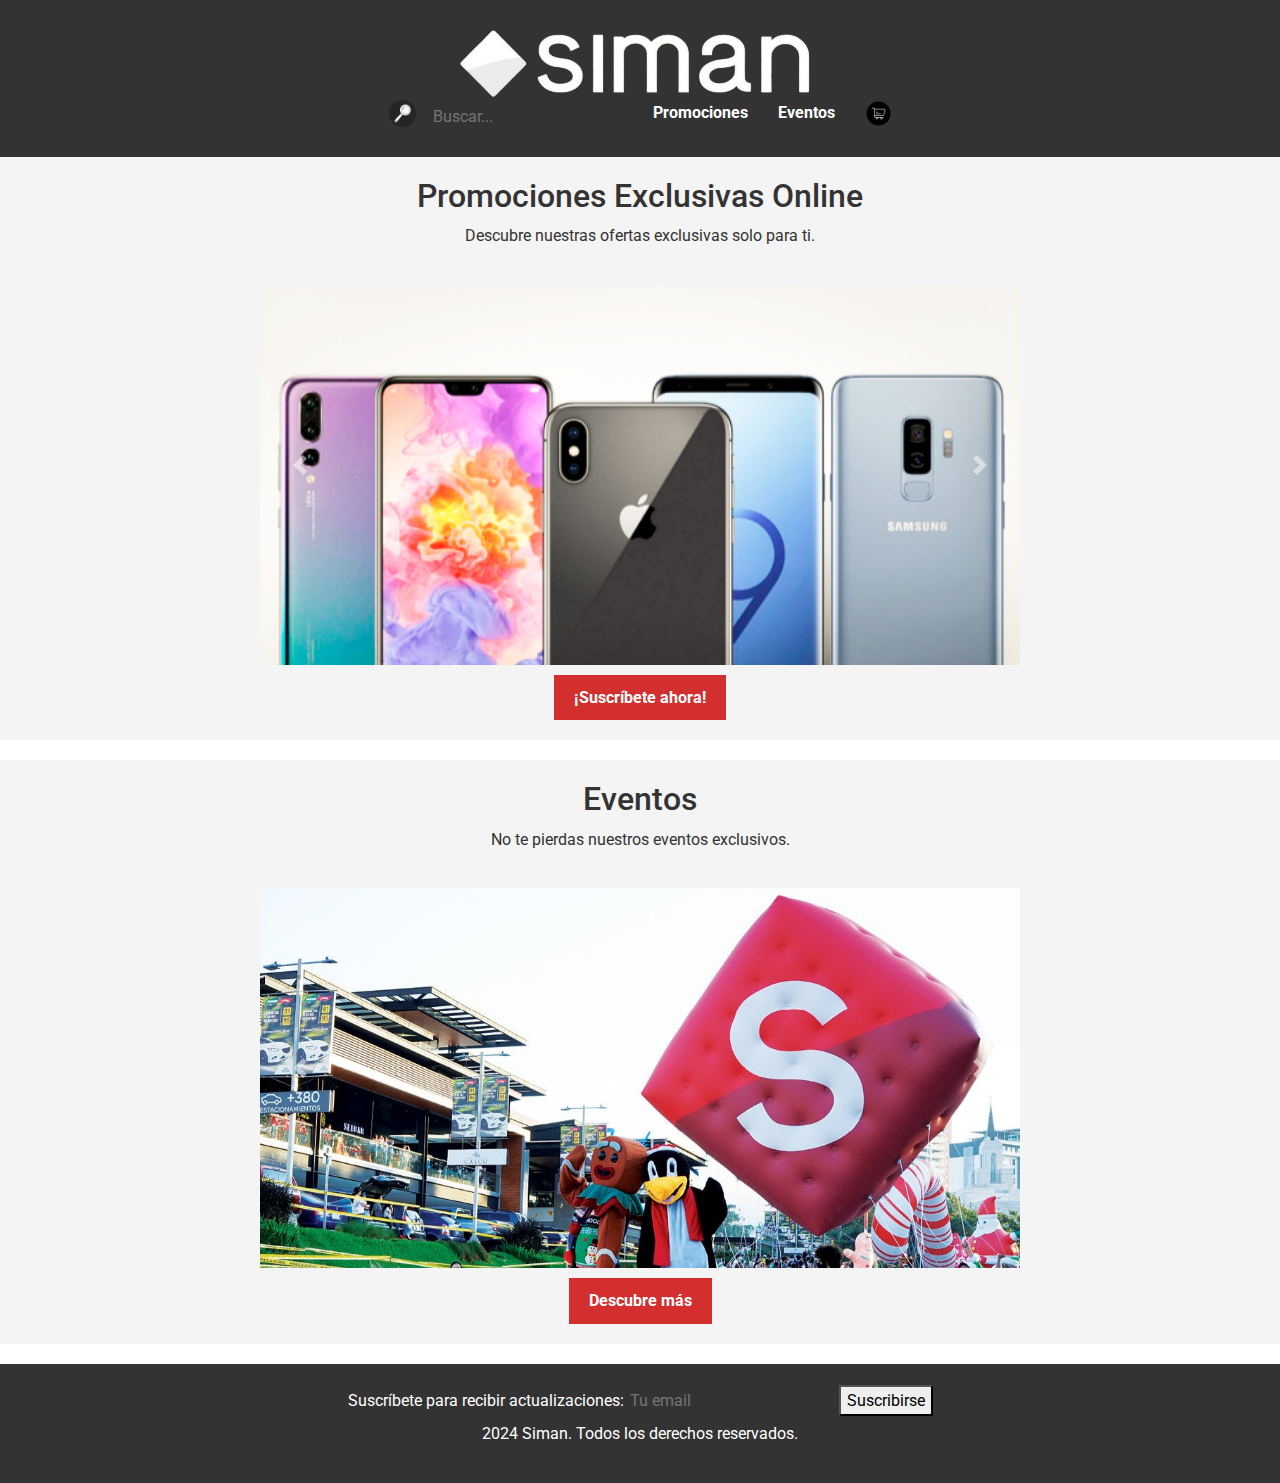
<file: index.html>
<!DOCTYPE html>
<html lang="es">
<head>
    <meta charset="UTF-8">
    <meta name="viewport" content="width=device-width, initial-scale=1.0">
    <title>Siman</title>
    <!-- vinculando Bootstrap CSS -->
    <link href="https://stackpath.bootstrapcdn.com/bootstrap/4.5.2/css/bootstrap.min.css" rel="stylesheet">
    <!-- vinculando el archivo CSS -->
    <link rel="stylesheet" href="./CSS/style.css">
    <!-- Agregando Google Fonts -->
    <link href="https://fonts.googleapis.com/css2?family=Roboto:wght@400;700&display=swap" rel="stylesheet">
    <link href="https://fonts.googleapis.com/css2?family=Lobster&display=swap" rel="stylesheet">
</head>
<body>
    <!-- Header -->
    <header>
        <div class="logo">
            <h1><a><img class="myImg2" src="./SRC/siman-removebg-preview.png"></a></h1>
        </div>
        <nav>
            <ul>
                <li><a><img class="myImg" src="./SRC/search.png"></a></li>
                <form action="">
                    <input type="text" placeholder="Buscar..." name="search">
                </form>
                <li><a class="myMenu" href="./HTML/PromocionesOnline.html">Promociones</a></li>
                <li><a class="myMenu" href="./HTML/Eventos.html">Eventos</a></li>
                <li><a><img class="myImg" src="./SRC/shopping-cart.png"></a></li>
            </ul>
        </nav>
    </header>

    <!-- Sección principal con promociones -->
    <main>
        <!-- Sección de promociones -->
        <section id="promociones">
            <h2>Promociones Exclusivas Online</h2>
            <p>Descubre nuestras ofertas exclusivas solo para ti.</p>
            
            <!-- Carrusel de Promociones -->
            <section id="promocionesCarrusel" class="carousel slide" data-ride="carousel">
                <div class="carousel-inner">
                    <div class="carousel-item active">
                        <img src="./SRC/carrusel1.jpg" class="d-block w-100" alt="Promoción 1">
                    </div>
                    <div class="carousel-item">
                        <img src="./SRC/carrusel2.jpg" class="d-block w-100" alt="Promoción 2">
                    </div>
                    <div class="carousel-item">
                        <img src="./SRC/carrusel3.jpg" class="d-block w-100" alt="Promoción 3">
                    </div>
                    <div class="carousel-item">
                        <img src="./SRC/carrusel4.jpg" class="d-block w-100" alt="Promoción 4">
                    </div>
                    <div class="carousel-item">
                        <img src="./SRC/carrusel5.jpg" class="d-block w-100" alt="Promoción 5">
                    </div>
                    <div class="carousel-item">
                        <img src="./SRC/carrusel6.jpg" class="d-block w-100" alt="Promoción 6">
                    </div>
                    <div class="carousel-item">
                        <img src="./SRC/carrusel7.jpg" class="d-block w-100" alt="Promoción 7">
                    </div>
                </div>
                <a class="carousel-control-prev" href="#promocionesCarrusel" role="button" data-slide="prev">
                    <span class="carousel-control-prev-icon" aria-hidden="true"></span>
                    <span class="sr-only">Previous</span>
                </a>
                <a class="carousel-control-next" href="#promocionesCarrusel" role="button" data-slide="next">
                    <span class="carousel-control-next-icon" aria-hidden="true"></span>
                    <span class="sr-only">Next</span>
                </a>
            </section>

            <a href="./HTML/PromocionesOnline.html"><button class="cta-button">¡Suscríbete ahora!</button></a>
        </section>

        <!-- Sección de eventos -->
        <section id="eventos">
            <h2>Eventos</h2>
            <p>No te pierdas nuestros eventos exclusivos.</p>
            
            <!-- Carrusel de Eventos -->
            <section id="eventosCarrusel" class="carousel slide" data-ride="carousel">
                <div class="carousel-inner">
                    <div class="carousel-item active">
                        <img src="./SRC/carru1.jpg" class="d-block w-100" alt="Evento 1">
                    </div>
                    <div class="carousel-item">
                        <img src="./SRC/carru2.jpg" class="d-block w-100" alt="Evento 2">
                    </div>
                    <div class="carousel-item">
                        <img src="./SRC/carru3.jpg" class="d-block w-100" alt="Evento 3">
                    </div>
                    <div class="carousel-item">
                        <img src="./SRC/carru4.jpg" class="d-block w-100" alt="Evento 4">
                    </div>
                    <div class="carousel-item">
                        <img src="./SRC/carru5.jpg" class="d-block w-100" alt="Evento 5">
                    </div>
                    <div class="carousel-item">
                        <img src="./SRC/carru6.jpg" class="d-block w-100" alt="Evento 6">
                    </div>
                    <div class="carousel-item">
                        <img src="./SRC/carru7.jpg" class="d-block w-100" alt="Evento 7">
                    </div>
                </div>
                <a class="carousel-control-prev" href="#eventosCarrusel" role="button" data-slide="prev">
                    <span class="carousel-control-prev-icon" aria-hidden="true"></span>
                    <span class="sr-only">Previous</span>
                </a>
                <a class="carousel-control-next" href="#eventosCarrusel" role="button" data-slide="next">
                    <span class="carousel-control-next-icon" aria-hidden="true"></span>
                    <span class="sr-only">Next</span>
                </a>
            </section>

            <a href="./HTML/Eventos.html"><button class="cta-button">Descubre más</button></a>
        </section>
    </main>

    <!-- Footer con suscripción y copyright -->
    <footer>
        <form>
            <label for="email">Suscríbete para recibir actualizaciones:</label>
            <input type="email" id="email" name="email" placeholder="Tu email" required>
            <button type="submit">Suscribirse</button>
        </form>
        <p>2024 Siman. Todos los derechos reservados.</p>
    </footer>

    <!-- vinculando Bootstrap JS y dependencias -->
    <script src="https://code.jquery.com/jquery-3.5.1.slim.min.js"></script>
    <script src="https://cdn.jsdelivr.net/npm/@popperjs/core@2.9.2/dist/umd/popper.min.js"></script>
    <script src="https://stackpath.bootstrapcdn.com/bootstrap/4.5.2/js/bootstrap.min.js"></script>
</body>
</html>
</file>
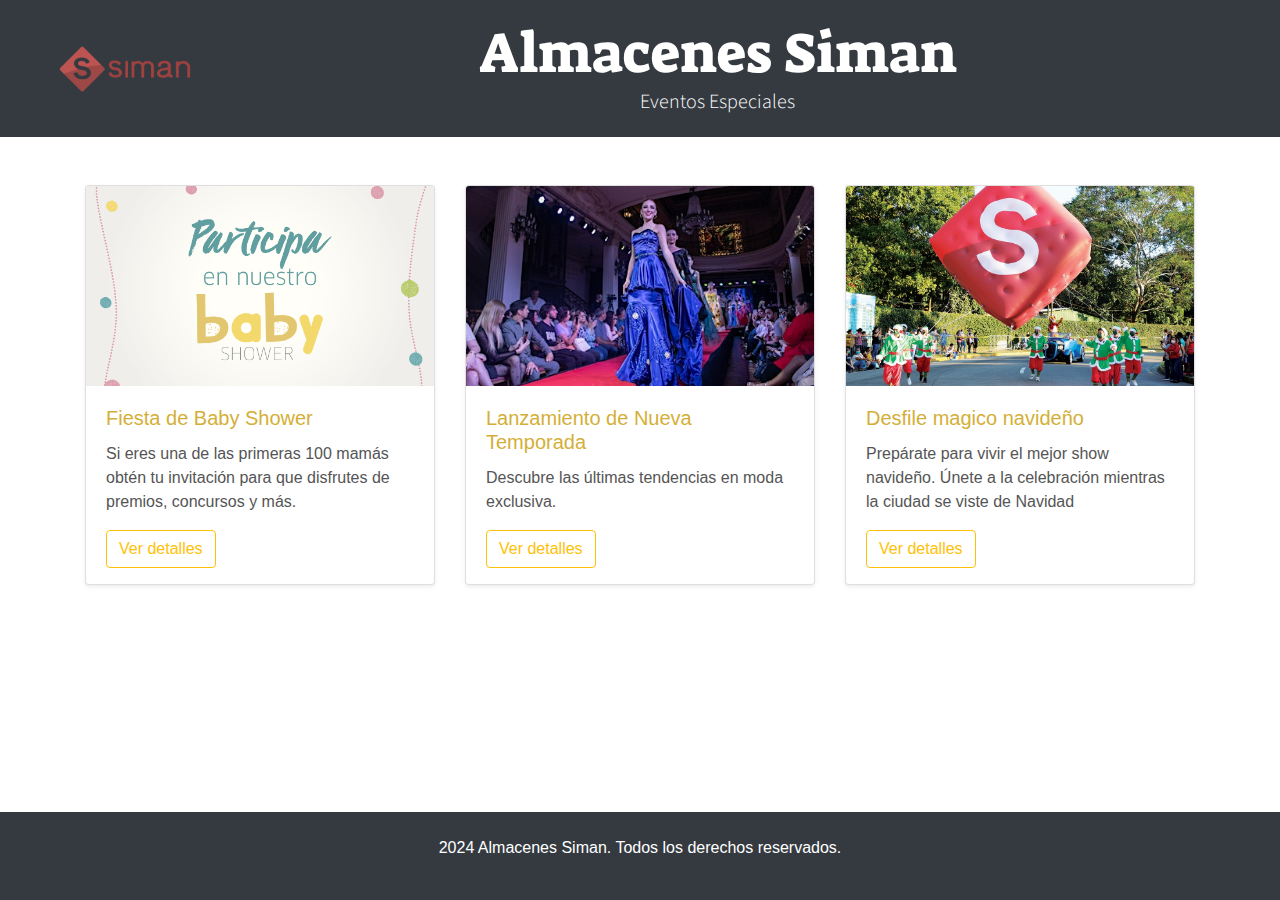
<file: HTML/Eventos.html>
<!DOCTYPE html>
<html lang="es">
<head>
    <meta charset="UTF-8">
    <meta name="viewport" content="width=device-width, initial-scale=1.0">
    <title>Eventos Especiales | Almacenes Siman</title>
    <!-- Vinculando Bootstrap CSS -->
    <link href="https://stackpath.bootstrapcdn.com/bootstrap/4.5.2/css/bootstrap.min.css" rel="stylesheet">
    <!-- Vinculando el archivo CSS -->
    <link rel="stylesheet" href="../CSS/style-eventos.css">
    <!-- Vinculando Google Fonts -->
    <link rel="preconnect" href="https://fonts.googleapis.com">
    <link rel="preconnect" href="https://fonts.gstatic.com" crossorigin>
    <link href="https://fonts.googleapis.com/css2?family=Anton&family=Archivo:ital,wght@0,100..900;1,100..900&family=Manrope:wght@200..800&family=PT+Sans:ital,wght@0,400;0,700;1,400;1,700&family=Source+Sans+3:ital,wght@0,200..900;1,200..900&family=Suez+One&display=swap" rel="stylesheet">
</head>
<body>
    <!-- Header con el nombre de la empresa -->
    <header class="bg-dark text-white">
        <a href="../index.html" class="d-inline-block">
            <img src="../SRC/Logo-siman-nuevo-removebg-preview.png" alt="Logo" class="logo">
        </a>
        <section class="header-content">
            <h1 class="display-4">Almacenes Siman</h1>
            <p class="lead">Eventos Especiales</p>
        </section>
    </header>
    

    <!-- Seccion principal con eventos -->
    <main class="container my-5">
        <article class="row">
            <!-- Evento 1: Fiesta de baby shower -->
            <section class="col-md-4">
                <section class="card mb-4 shadow-sm">
                    <img src="../SRC/baby.png" class="card-img-top" alt="Fiesta de Baby Shower">
                    <div class="card-body">
                        <h5 class="card-title">Fiesta de Baby Shower</h5>
                        <p class="card-text">Si eres una de las primeras 100 mamás obtén tu invitación para que disfrutes de premios, concursos y más.</p>
                        <button class="btn btn-outline-warning" data-toggle="modal" data-target="#evento1Modal">Ver detalles</button>
                    </div>
                </section>
            </section>
            <!-- Evento 2: Nuevas Colecciones -->
            <article class="col-md-4">
                <section class="card mb-4 shadow-sm">
                    <img src="../SRC/pasarela.jpg" class="card-img-top" alt="Nueva Coleccion">
                    <div class="card-body">
                        <h5 class="card-title">Lanzamiento de Nueva Temporada</h5>
                        <p class="card-text">Descubre las últimas tendencias en moda exclusiva.</p>
                        <button class="btn btn-outline-warning" data-toggle="modal" data-target="#evento2Modal">Ver detalles</button>
                    </div>
                </section>
            </article>
            <!-- Evento 3: Evento navideño -->
            <article class="col-md-4">
                <section class="card mb-4 shadow-sm">
                    <img src="../SRC/navidad.jpg" class="card-img-top" alt="Desfile navideño">
                    <div class="card-body">
                        <h5 class="card-title">Desfile magico navideño</h5>
                        <p class="card-text">Prepárate para vivir el mejor show navideño. Únete a la celebración mientras la ciudad se viste de Navidad</p>
                        <button class="btn btn-outline-warning" data-toggle="modal" data-target="#evento3Modal">Ver detalles</button>
                    </div>
                </section>
            </article>
        </article>
    </main>

    <!-- Modal para Evento 1 -->
    <article class="modal fade" id="evento1Modal" tabindex="-1" role="dialog" aria-labelledby="evento1ModalLabel" aria-hidden="true">
        <section class="modal-dialog" role="document">
            <section class="modal-content">
                <div class="modal-header">
                    <h5 class="modal-title" id="evento1ModalLabel">Cambio de Temporada</h5>
                    <button type="button" class="close" data-dismiss="modal" aria-label="Close">
                        <span aria-hidden="true">&times;</span>
                    </button>
                </div>
                <section class="modal-body">
                    <p>¡Fiesta de Baby Shower! Te invitamos a compartir un día lleno de emociones y diversión, celebrando la próxima llegada del bebé. </p>
                    <p>Rodeados de amigos y familiares, disfrutarás de juegos interactivos, deliciosos bocadillos, y sorpresas especiales que harán de este evento un momento inolvidable.</p>
                </section>
                <div class="modal-footer">
                    <button type="button" class="btn btn-secondary" data-dismiss="modal">Cerrar</button>
                </div>
            </section>
        </section>
    </article>

    <!-- Modal para Evento 2 -->
    <article class="modal fade" id="evento2Modal" tabindex="-1" role="dialog" aria-labelledby="evento2ModalLabel" aria-hidden="true">
        <section class="modal-dialog" role="document">
            <section class="modal-content">
                <div class="modal-header">
                    <h5 class="modal-title" id="evento2ModalLabel">Lanzamiento de Nuevas Colecciones</h5>
                    <button type="button" class="close" data-dismiss="modal" aria-label="Close">
                        <span aria-hidden="true">&times;</span>
                    </button>
                </div>
                <section class="modal-body">
                    <p>Te invitamos a descubrir las últimas tendencias de moda con una colección exclusiva que redefine estilo y elegancia.</p>
                    <p>Descubre las piezas más destacadas de la temporada en un ambiente exclusivo, con desfiles impactantes y experiencias únicas para los amantes del diseño.
                    </p>
                </section>
                <div class="modal-footer">
                    <button type="button" class="btn btn-secondary" data-dismiss="modal">Cerrar</button>
                </div>
            </section>
        </section>
    </article>

    <!-- Modal para Evento 3 -->
    <article class="modal fade" id="evento3Modal" tabindex="-1" role="dialog" aria-labelledby="evento3ModalLabel" aria-hidden="true">
        <section class="modal-dialog" role="document">
            <section class="modal-content">
                <div class="modal-header">
                    <h5 class="modal-title" id="evento3ModalLabel">Desfile navideño</h5>
                    <button type="button" class="close" data-dismiss="modal" aria-label="Close">
                        <span aria-hidden="true">&times;</span>
                    </button>
                </div>
                <section class="modal-body">
                    <p>¡Desfile Navideño de la Ciudad! Llena las calles de alegría y magia con carrozas iluminadas, personajes festivos y música en vivo. </p>
                    <p>Acompáñanos junto a tu familia y disfruta de muchas sorpresas ¡Te esperamos!</p>
                </section>
                <div class="modal-footer">
                    <button type="button" class="btn btn-secondary" data-dismiss="modal">Cerrar</button>
                </div>
            </section>
        </section>
    </article>

    <!-- Footer -->
    <footer class="bg-dark text-white text-center py-4">
        <p>2024 Almacenes Siman. Todos los derechos reservados.</p>
    </footer>

    <!-- Vinculando Bootstrap JS y dependencias -->
    <script src="https://code.jquery.com/jquery-3.5.1.slim.min.js"></script>
    <script src="https://cdn.jsdelivr.net/npm/@popperjs/core@2.9.2/dist/umd/popper.min.js"></script>
    <script src="https://stackpath.bootstrapcdn.com/bootstrap/4.5.2/js/bootstrap.min.js"></script>
</body>
</html>
</file>
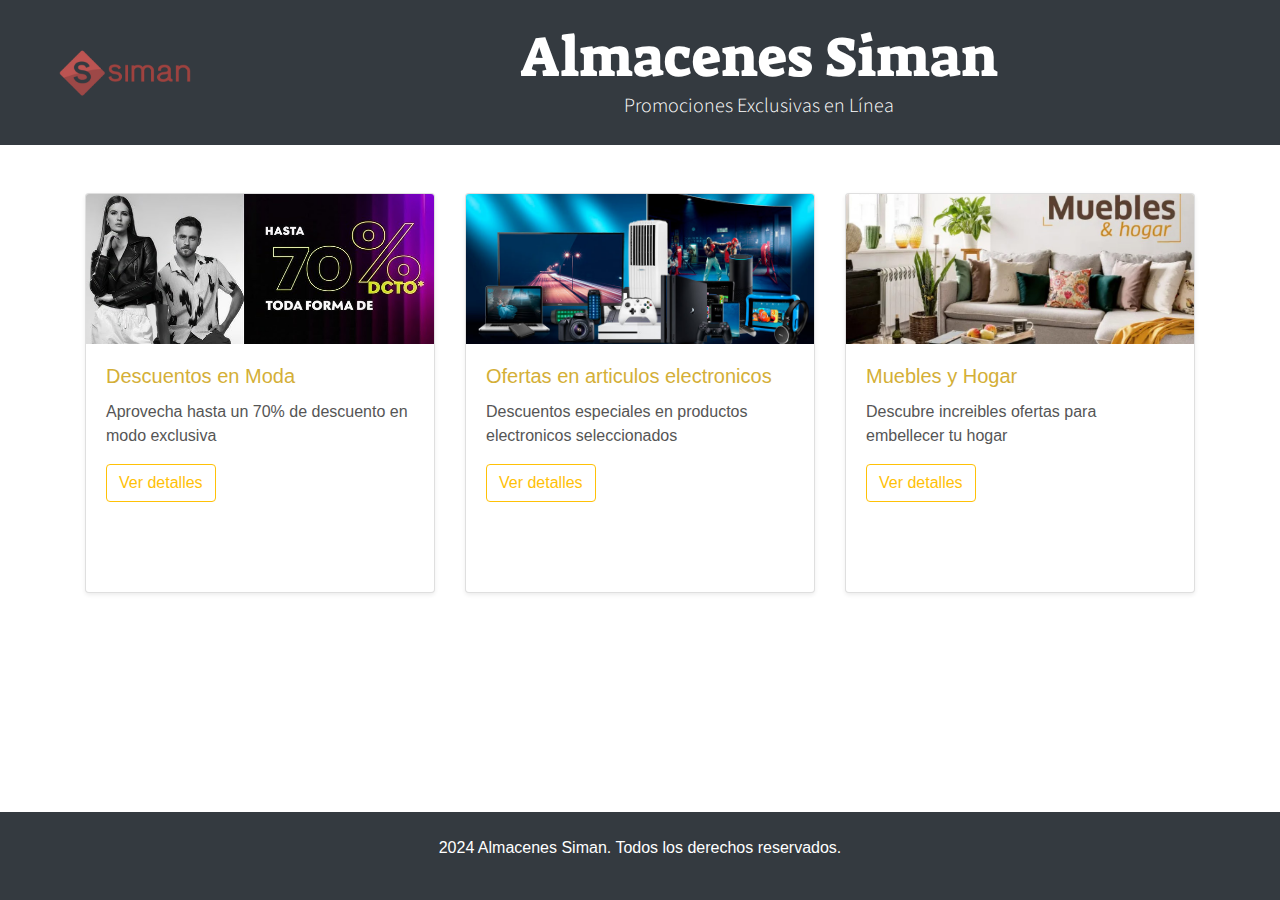
<file: HTML/PromocionesOnline.html>
<!DOCTYPE html>
<html lang="es">
<head>
    <meta charset="UTF-8">
    <meta name="viewport" content="width=device-width, initial-scale=1.0">
    <title>Promociones Exclusivas | Almacenes Siman</title>

    <!-- Vincular Bootstrap CSS -->
    <link href="https://stackpath.bootstrapcdn.com/bootstrap/4.5.2/css/bootstrap.min.css" rel="stylesheet">
    <!-- Vincular el archivo CSS -->
    <link rel="stylesheet" href="../CSS/Style-promo-online.css">
    <!-- Vincular Google Fonts -->
    <link rel="preconnect" href="https://fonts.googleapis.com">
    <link rel="preconnect" href="https://fonts.gstatic.com" crossorigin>
    <link href="https://fonts.googleapis.com/css2?family=Anton&family=Archivo:ital,wght@0,100..900;1,100..900&family=Manrope:wght@200..800&family=PT+Sans:ital,wght@0,400;0,700;1,400;1,700&family=Source+Sans+3:ital,wght@0,200..900;1,200..900&family=Suez+One&display=swap" rel="stylesheet">
    <link href="https://fonts.googleapis.com/css2?family=Suez+One&display=swap" rel="stylesheet">

</head>
<body>
    <!-- Header Siman -->
    <header class="bg-dark text-white text-center py-4">
        <a href="../index.html" class="d-inline-block">
            <img src="../SRC/Logo-siman-nuevo-removebg-preview.png" alt="Logo" class="logo">
        </a>
        <section>
            <h1 class="display-4">Almacenes Siman</h1>
            <p class="lead">Promociones Exclusivas en Línea</p>
        </section>
    </header>

<!-- Seccion principal con promociones -->
<main class="container my-5">
    <article class="row">
        <!-- Promocion 1 -->
        <section class="col-md-4">
            <section class="card mb-4 shadow-sm">
                <img src="../SRC/moda.jpg" class="card-img-top" alt="modelos">
                <div class="card-body">
                    <h5 class="card-title">Descuentos en Moda</h5>
                    <p class="card-text">Aprovecha hasta un 70% de descuento en modo exclusiva</p>
                    <button class="btn btn-outline-warning" data-toggle="modal" data-target="#evento1Modal">Ver detalles</button>
                </div>
            </section>
        </section>
        <!-- Promocion 2 -->
        <article class="col-md-4">
            <section class="card mb-4 shadow-sm">
                <img src="../SRC/electronicos1.jpg" class="card-img-top" alt="Articulos Electronicos">
                <div class="card-body">
                    <h5 class="card-title">Ofertas en articulos electronicos</h5>
                    <p class="card-text">Descuentos especiales en productos electronicos seleccionados</p>
                    <button class="btn btn-outline-warning" data-toggle="modal" data-target="#evento2Modal">Ver detalles</button>
                </div>
            </section>
        </article>
        <!-- Promocion 3 -->
        <article class="col-md-4">
            <section class="card mb-4 shadow-sm">
                <img src="../SRC/muebles y hogar .jpg" class="card-img-top" alt="Muebles">
                <div class="card-body">
                    <h5 class="card-title">Muebles y Hogar</h5>
                    <p class="card-text">Descubre increibles ofertas para embellecer tu hogar</p>
                    <button class="btn btn-outline-warning" data-toggle="modal" data-target="#evento3Modal">Ver detalles</button>
                </div>
            </section>
        </article>
    </article>
</main>

<!-- Modal para promocion 1 -->
<article class="modal fade" id="evento1Modal" tabindex="-1" role="dialog" aria-labelledby="evento1ModalLabel" aria-hidden="true">
    <section class="modal-dialog" role="document">
        <section class="modal-content">
            <div class="modal-header">
                <h5 class="modal-title" id="evento1ModalLabel">Cambio de Temporada</h5>
                <button type="button" class="close" data-dismiss="modal" aria-label="Close">
                    <span aria-hidden="true">&times;</span>
                </button>
            </div>
            <section class="modal-body">
                <p>¡Gran Venta Exclusiva Online! Aprovecha nuestros descuentos de hasta el 70% en moda para damas, caballeros y niños! Renueva tu guardarropa con las mejores prendas de la temporada. </p>
                <p>Solo disponible en compras por internet. ¡No te pierdas esta oportunidad! Aplican restricciones.</p>
            </section>
            <div class="modal-footer">
                <button type="button" class="btn btn-secondary" data-dismiss="modal">Cerrar</button>
            </div>
        </section>
    </section>
</article>

<!-- Modal para promocion 2 -->
<article class="modal fade" id="evento2Modal" tabindex="-1" role="dialog" aria-labelledby="evento2ModalLabel" aria-hidden="true">
    <section class="modal-dialog" role="document">
        <section class="modal-content">
            <div class="modal-header">
                <h5 class="modal-title" id="evento2ModalLabel">Oferta en articulos electronicos</h5>
                <button type="button" class="close" data-dismiss="modal" aria-label="Close">
                    <span aria-hidden="true">&times;</span>
                </button>
            </div>
            <section class="modal-body">
                <p>Aprovecha nuestras Ofertas Exclusivas en Electrónicos del 15 al 30 de septiembre de 2024.</p>
                <p>Solo en compras online, encuentra grandes descuentos en una amplia selección de gadgets, desde smartphones hasta televisores. ¡Renueva tu tecnología con precios irresistibles!
                </p>
            </section>
            <div class="modal-footer">
                <button type="button" class="btn btn-secondary" data-dismiss="modal">Cerrar</button>
            </div>
        </section>
    </section>
</article>

<!-- Modal para promocion 3 -->
<article class="modal fade" id="evento3Modal" tabindex="-1" role="dialog" aria-labelledby="evento3ModalLabel" aria-hidden="true">
    <section class="modal-dialog" role="document">
        <section class="modal-content">
            <div class="modal-header">
                <h5 class="modal-title" id="evento3ModalLabel">Muebles y Hogar</h5>
                <button type="button" class="close" data-dismiss="modal" aria-label="Close">
                    <span aria-hidden="true">&times;</span>
                </button>
            </div>
            <section class="modal-body">
                <p>¡No te pierdas nuestra Venta Online de Muebles y Hogar con descuentos de hasta el 50% en productos seleccionados!</p>
                <p>Encuentra sofás, mesas, y más, para darle un nuevo look a tu hogar a precios irresistibles. Solo disponible en compras en línea. ¡Aprovecha ya!</p>
            </section>
            <div class="modal-footer">
                <button type="button" class="btn btn-secondary" data-dismiss="modal">Cerrar</button>
            </div>
        </section>
    </section>
</article>

<!-- Footer -->
<footer class="bg-dark text-white text-center py-4">
    <p>2024 Almacenes Siman. Todos los derechos reservados.</p>
</footer>

<!-- Vinculando Bootstrap JS y dependencias -->
<script src="https://code.jquery.com/jquery-3.5.1.slim.min.js"></script>
<script src="https://cdn.jsdelivr.net/npm/@popperjs/core@2.9.2/dist/umd/popper.min.js"></script>
<script src="https://stackpath.bootstrapcdn.com/bootstrap/4.5.2/js/bootstrap.min.js"></script>
</body>
</html>
</file>
<file: CSS/style.css>
/* Importar fuentes desde Google Fonts */
@import url('https://fonts.googleapis.com/css2?family=Roboto:wght@400;700&display=swap');
@import url('https://fonts.googleapis.com/css2?family=Lobster&display=swap');

/* Estilos básicos de cuerpo */
body {
    font-family: 'Roboto', sans-serif;
    line-height: 1.6;
    margin: 0;
    padding: 0;
    color: #333;
}

/* Estilos para el header */
header {
    background-color: #333;
    color: #fff;
    padding: 10px 0;
    text-align: center;
}

.myMenu:hover {
    color: lightgray;
} 
header .logo h1 {
    font-family: 'Lobster', cursive;
    margin: 0;
}
input {
    background-color: #333;
    color: white;
    border: none;
    margin-top: 3px;
}

.myImg {
    width: 3vh;
    height: auto;
}

.myImg2 {
    height: 10vh;
    width: auto;
}

/* Estilos para la barra de navegación */
nav ul {
    list-style: none;
    display: flex;
    justify-content: center;
    padding: 0;
}

nav ul li {
    margin: 0 15px;
}

a:hover img {
    transform: scale(1.05);
    box-shadow: 0 0 10px rgba(0, 0, 0, 0.5);
}

nav ul li a {
    color: #fff;
    text-decoration: none;
    font-weight: bold;
}

.searchbtn {
    width: 2vh;
    height: auto;
    margin: 0 auto;
}

/* Estilos para las secciones */
section {
    padding: 20px;
    text-align: center;
    background-color: #f4f4f4;
    margin-bottom: 20px;
}

/* Carruseles */
.carousel {
    width: 800px;  /* Cambia el valor para ajustar el ancho del contenedor */
    height: 400px; /* Cambia el valor para ajustar la altura del contenedor */
    margin: 0 auto; /* Para centrar el contenedor */
    overflow: hidden; /* Para ocultar el desbordamiento de las imágenes */
}

.carousel-item img {
    width: 100%; /* Asegura que la imagen ocupe todo el ancho del contenedor */
    height: auto; /* Mantiene la relación de aspecto */
    object-fit: cover; /* Cubre el contenedor sin deformar la imagen */
}

.responsive-img {
    width: 25vh;
    height: auto;
    position: center;
}

.cta-button {
    background-color: #d32f2f;
    color: white;
    padding: 10px 20px;
    border: none;
    cursor: pointer;
    font-weight: bold;
    margin-top: 10px;
}

.cta-button:hover {
    background-color: #b71c1c;
}

/* Estilos para el footer */
footer {
    background-color: #333;
    color: #fff;
    text-align: center;
    padding: 20px 0;
}

/* Media queries para dispositivos móviles */
@media (max-width: 768px) {
    nav ul {
        flex-direction: column;
    }

    .cta-button {
        display: block;
        width: 80%;
        margin: 10px auto;
    }
}
</file>
<file: CSS/style-eventos.css>
/* Estilos del body */
html, body {
    height: 100%;
    margin: 0;
}

body {
    font-family: 'Roboto', sans-serif;
    color: #333;
    background-color: #fff;
    display: flex;
    flex-direction: column;
}

main {
    flex: 1; 
}

/* Estilos para el header */
header {
    display: flex;
    align-items: center;
    background-color: #000;
    color: #fff;
    padding: 20px 50px;
}

header .logo {
    height: 50px; 
    margin-right: 5px; 
}

header .header-content {
    flex-grow: 1; 
    text-align: center;
}

header h1 {
    font-family: 'Suez One', sans-serif; 
    font-weight: bold;
    margin: 0;
    font-size: 1.50rem;
}

header p {
    font-family: 'Source Sans 3', sans-serif; 
    margin: 0;
}

/* Estilos para las tarjetas de promociones */
.card {
    height: 400px; 
}

.card img {
    height: 200px; 
    object-fit: cover; 
}

.card-title {
    font-family: 'Open Sans', sans-serif;
    color: #d4af37; 
}

.card-text {
    color: #555;
}

.btn-dark {
    background-color: #d4af37;
    border: none;
}

.btn-dark:hover {
    background-color: #bfa335; 
}

/* Estilos para el footer */
footer {
    background-color: #000;
    color: #fff;
    padding: 10px 0;
    text-align: center;
}

/* Media queries para dispositivos móviles */
@media (max-width: 768px) {
    .card {
        margin: 0 auto;
    }

    .btn-dark {
        display: block;
        width: 100%;
        margin-top: 10px;
    }
}
</file>
<file: CSS/Style-promo-online.css>
/* Estilos del body */
html, body {
    height: 100%;
    margin: 0;
}

body {
    display: flex;
    flex-direction: column;
    font-family: 'Roboto', sans-serif;
    color: #333;
    background-color: #fff;
    padding: 0;
}

main {
    flex: 1; 
}

/* Estilos para el header */
header {
    display: flex;
    align-items: center; 
    background-color: #000;
    color: #fff;
    padding: 20px 50px; 
}

header .logo {
    height: 50px; 
    margin-right: 320px; 
}

header section {
    text-align: center; 
}

header h1 {
    font-family: 'Suez One', sans-serif; 
    margin: 0;
    font-size: 1.75rem; 
}

header p {
    font-family: 'Source Sans 3', sans-serif; 
    margin: 0;
}

/* Estilos para las tarjetas de promociones */
.card {
    height: 400px; 
    display: flex;
    flex-direction: column; 
    justify-content: space-between; 
}

.card img {
    height: 150px; 
    object-fit: cover; 
}

.card-title {
    color: #d4af37; 
}

.card-text {
    color: #555;
}

/* Botones */
.btn-dark {
    background-color: #d4af37; 
    border: none;
}

.btn-dark:hover {
    background-color: #bfa335; 
}

/* Estilos para el footer */
footer {
    background-color: #000;
    color: #fff;
    padding: 10px 0;
    text-align: center;
}

/* Media queries para dispositivos móviles */
@media (max-width: 768px) {
    .card {
        margin: 0 auto;
        width: 100%; 
    }

    .btn-dark {
        display: block;
        width: 100%;
        margin-top: 10px;
    }
}
</file>
